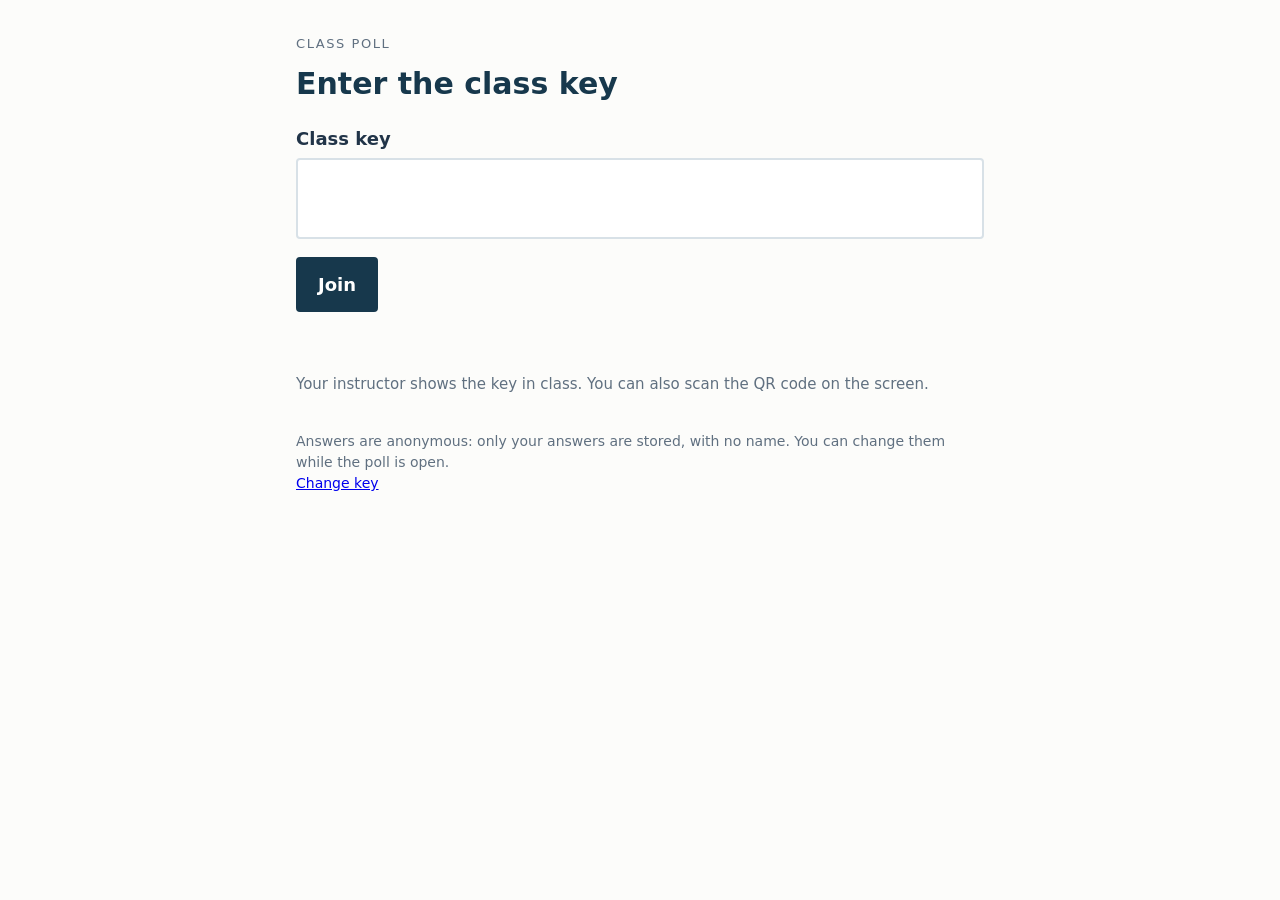
<file: index.html>
<!doctype html>
<html lang="en">
<head>
<meta charset="utf-8">
<meta name="viewport" content="width=device-width, initial-scale=1">
<title>Class Poll</title>
<meta name="referrer" content="no-referrer">
<link rel="stylesheet" href="assets/style.css">
</head>
<body>
<main>
  <p id="mock-banner" class="panel" hidden><b>Mock run.</b> Nothing is sent online. This page only sees the mock polls in this browser.</p>
  <small class="kicker">Class poll</small>

  <form id="key-form" hidden>
    <h1>Enter the class key</h1>
    <label for="key-input">Class key</label>
    <input id="key-input" class="big-input" autocomplete="off" autocapitalize="characters" spellcheck="false" required maxlength="40">
    <p><button class="primary" type="submit">Join</button></p>
    <p id="key-status" class="status error" role="status"></p>
    <p class="note">Your instructor shows the key in class. You can also scan the QR code on the screen.</p>
  </form>

  <section id="waiting" hidden>
    <h1>No poll is open</h1>
    <p class="note">This page updates by itself when your instructor opens a poll.</p>
  </section>

  <form id="poll-form" hidden>
    <h1 id="question"></h1>
    <label for="answer" id="answer-label">Your answer</label>
    <input id="answer" class="big-input" type="number" inputmode="decimal" required>
    <p class="note" id="range"></p>
    <p><button class="primary" id="submit" type="submit">Submit</button></p>
    <p id="status" class="status" role="status"></p>
  </form>

  <section id="steps" hidden>
    <small class="kicker" id="step-count"></small>
    <h1 id="step-prompt"></h1>
    <div id="step-body"></div>
    <div class="row step-nav">
      <button id="step-back" type="button">Back</button>
      <button class="primary" id="step-next" type="button">Next</button>
    </div>
    <p id="step-status" class="status" role="status"></p>
  </section>

  <section id="done" hidden>
    <h1>Your answers are submitted</h1>
    <p>You can change them while the poll is open.</p>
    <p><button id="redo" type="button">Change my answers</button></p>
  </section>

  <footer>
    Answers are anonymous: only your answers are stored, with no name. You can change them while the poll is open.
    <br><a href="#" id="change-key">Change key</a>
  </footer>
</main>
<script type="module" src="assets/student.js"></script>
</body>
</html>
</file>
<file: assets/style.css>
:root {
  --bg: #fcfcfa; --panel: #ffffff; --muted-bg: #f0f3f5; --ink: #213448; --head: #17384c;
  --muted: #607080; --line: #d8e1e7; --accent: #b57627; --accent-bg: #f7f0e5;
  --primary: #17384c; --on-primary: #ffffff; --bar: #3b6e8f; --bad: #b3261e; --good: #2e7d32;
  color-scheme: light;
}
@media (prefers-color-scheme: dark) {
  :root:not([data-theme="light"]) {
    --bg: #12181d; --panel: #1a2229; --muted-bg: #222c34; --ink: #dfe6eb; --head: #f0f4f7;
    --muted: #9aa8b4; --line: #34424d; --accent: #e0a458; --accent-bg: #2e2619;
    --primary: #7fb0d0; --on-primary: #0d1418; --bar: #7fb0d0; --bad: #f2867d; --good: #8bc58f;
    color-scheme: dark;
  }
}
:root[data-theme="dark"] {
  --bg: #12181d; --panel: #1a2229; --muted-bg: #222c34; --ink: #dfe6eb; --head: #f0f4f7;
  --muted: #9aa8b4; --line: #34424d; --accent: #e0a458; --accent-bg: #2e2619;
  --primary: #7fb0d0; --on-primary: #0d1418; --bar: #7fb0d0; --bad: #f2867d; --good: #8bc58f;
  color-scheme: dark;
}
* { box-sizing: border-box; }
body { margin: 0; background: var(--bg); color: var(--ink); font: 18px/1.5 system-ui, -apple-system, "Segoe UI", Arial, sans-serif; }
main { max-width: 720px; margin: 0 auto; padding: 28px 16px 48px; }
main.wide { max-width: 1100px; }
small.kicker { color: var(--muted); letter-spacing: .12em; text-transform: uppercase; font-size: 13px; }
h1 { color: var(--head); font-size: 30px; line-height: 1.25; margin: 10px 0 22px; overflow-wrap: anywhere; }
h2 { color: var(--head); font-size: 21px; margin: 32px 0 12px; }
label { display: block; font-weight: 600; margin: 16px 0 6px; }
input, textarea, select { width: 100%; font: inherit; padding: 12px; border: 2px solid var(--line); border-radius: 4px; background: var(--panel); color: var(--ink); }
textarea { min-height: 80px; resize: vertical; }
input:focus, textarea:focus, select:focus, button:focus-visible { outline: 2px solid var(--accent); outline-offset: 2px; }
input[type=checkbox] { width: auto; margin-right: 8px; }
button { font: inherit; padding: 12px 20px; border: 2px solid var(--line); border-radius: 4px; background: var(--panel); color: var(--ink); cursor: pointer; }
button.primary { background: var(--primary); border-color: var(--primary); color: var(--on-primary); font-weight: 700; }
button.danger { color: var(--bad); }
button:disabled { opacity: .5; cursor: default; }
button.small { padding: 6px 12px; font-size: 15px; }
.big-input { font-size: 30px; padding: 16px; text-align: center; }
.row { display: flex; gap: 12px; flex-wrap: wrap; align-items: end; }
.row > * { flex: 1 1 140px; }
.row > button { flex: 0 0 auto; }
.note { color: var(--muted); font-size: 15px; }
.status { min-height: 28px; margin: 14px 0; }
.status.error { color: var(--bad); }
.status.ok { color: var(--good); }
.panel { background: var(--muted-bg); padding: 16px; border-radius: 4px; }
[hidden] { display: none !important; }
table { width: 100%; border-collapse: collapse; font-size: 16px; }
th, td { text-align: left; padding: 8px 6px; border-bottom: 1px solid var(--line); vertical-align: top; }
td.actions { white-space: nowrap; }
.badge { display: inline-block; padding: 1px 8px; border-radius: 10px; font-size: 13px; background: var(--muted-bg); }
.badge.open { background: var(--accent-bg); color: var(--accent); font-weight: 700; }
.table-wrap { overflow-x: auto; }
.stats { display: grid; grid-template-columns: repeat(auto-fit, minmax(95px, 1fr)); gap: 8px; margin: 12px 0; }
.stats div { background: var(--muted-bg); padding: 8px 10px; border-radius: 4px; }
.stats b { display: block; font-size: 22px; color: var(--head); }
.stats span { font-size: 13px; color: var(--muted); }
svg.hist { width: 100%; height: auto; display: block; }
svg.hist .bar { fill: var(--bar); }
svg.hist text { fill: var(--ink); font-size: 14px; font-family: inherit; }
svg.hist .axis { stroke: var(--line); }
svg.hist .answer { stroke: var(--accent); stroke-width: 3; }
svg.hist .mean { stroke: var(--muted); stroke-width: 2; stroke-dasharray: 6 5; }
svg.hist text { paint-order: stroke; stroke: var(--bg); stroke-width: 4px; stroke-linejoin: round; }
footer { margin-top: 36px; color: var(--muted); font-size: 14px; }
/* Full-screen present mode */
#present { position: fixed; inset: 0; background: var(--bg); z-index: 10; padding: 24px 32px; display: grid; grid-template-columns: minmax(220px, 30%) 1fr; grid-template-rows: auto 1fr auto; gap: 18px 32px; }
#present h1 { grid-column: 1 / -1; font-size: clamp(28px, 3.6vw, 52px); margin: 0; }
#present .join { text-align: center; }
#present .join svg { width: 100%; max-width: 360px; height: auto; background: #fff; }
#present .join .url { font-size: 18px; overflow-wrap: anywhere; }
#present .join .key { font-size: 34px; font-weight: 700; letter-spacing: .12em; color: var(--head); }
#present .answer-count { font-size: 46px; font-weight: 700; color: var(--head); }
#present svg.hist text { font-size: 20px; }
#present.compare { grid-template-columns: 1fr; }
#present .controls { grid-column: 1 / -1; display: flex; gap: 10px; flex-wrap: wrap; }
@media (max-width: 700px) {
  #present { grid-template-columns: 1fr; overflow-y: auto; }
  h1 { font-size: 25px; }
}
/* Rating and ranking polls */
.item-card { background: var(--panel); border: 2px solid var(--line); border-radius: 4px; padding: 16px; white-space: pre-wrap; overflow-wrap: anywhere; font-size: 18px; text-align: left; width: 100%; color: var(--ink); }
.scale { display: grid; grid-template-columns: repeat(11, 1fr); gap: 6px; margin: 18px 0 6px; }
.scale button { padding: 14px 0; font-size: 20px; font-weight: 600; }
.scale button[aria-pressed=true], .pair button[aria-pressed=true] { border-color: var(--accent); background: var(--accent-bg); }
.scale-ends { display: flex; justify-content: space-between; color: var(--muted); font-size: 14px; }
.pair { display: grid; grid-template-columns: 1fr 1fr; gap: 12px; margin-top: 12px; }
.pair button { cursor: pointer; }
.step-nav { justify-content: space-between; margin-top: 22px; }
.legend { margin: 10px 0; padding: 0; list-style: none; }
.legend li { margin: 4px 0; overflow-wrap: anywhere; }
.legend b { display: inline-block; min-width: 1.6em; }
svg.hist .rating-bar { fill: var(--bar); }
svg.hist .ranking-bar { fill: var(--accent); }
.verdict { font-size: 20px; font-weight: 700; color: var(--head); margin: 14px 0; }
@media (max-width: 600px) {
  .scale { grid-template-columns: repeat(6, 1fr); }
  .pair { grid-template-columns: 1fr; }
}
/* Present-mode views for rating and ranking polls */
.avg-cards { display: grid; grid-template-columns: repeat(auto-fit, minmax(220px, 1fr)); gap: 16px; margin-top: 12px; }
.avg-card { background: var(--muted-bg); border-radius: 6px; padding: 18px; }
.avg-card b { display: block; font-size: clamp(44px, 6vw, 80px); color: var(--head); line-height: 1.1; }
.avg-card .letter { font-weight: 700; color: var(--accent); }
.avg-card p { margin: 8px 0 0; overflow-wrap: anywhere; }
.agree .big { font-size: clamp(56px, 9vw, 120px); font-weight: 700; color: var(--head); line-height: 1; }
.agree p { font-size: 22px; margin: 8px 0 18px; }
.glass { display: block; width: 100%; position: relative; overflow: hidden; padding: 22px; border-radius: 8px; border: 2px solid var(--line); background: var(--panel); font-size: clamp(28px, 4vw, 52px); font-weight: 700; color: var(--head); text-align: center; cursor: pointer; }
.glass.blurred .glass-text { filter: blur(18px); user-select: none; }
.glass.blurred::after { content: "Click to reveal"; position: absolute; inset: 0; display: flex; align-items: center; justify-content: center; font-size: 20px; font-weight: 600; color: var(--muted); background: color-mix(in srgb, var(--panel) 35%, transparent); backdrop-filter: blur(6px); }
.top-orders { list-style: none; padding: 0; margin: 0; }
.top-orders li { font-size: clamp(26px, 3.6vw, 46px); font-weight: 700; color: var(--head); margin: 6px 0; }
.top-orders li span { color: var(--accent); margin-left: 16px; }
</file>
